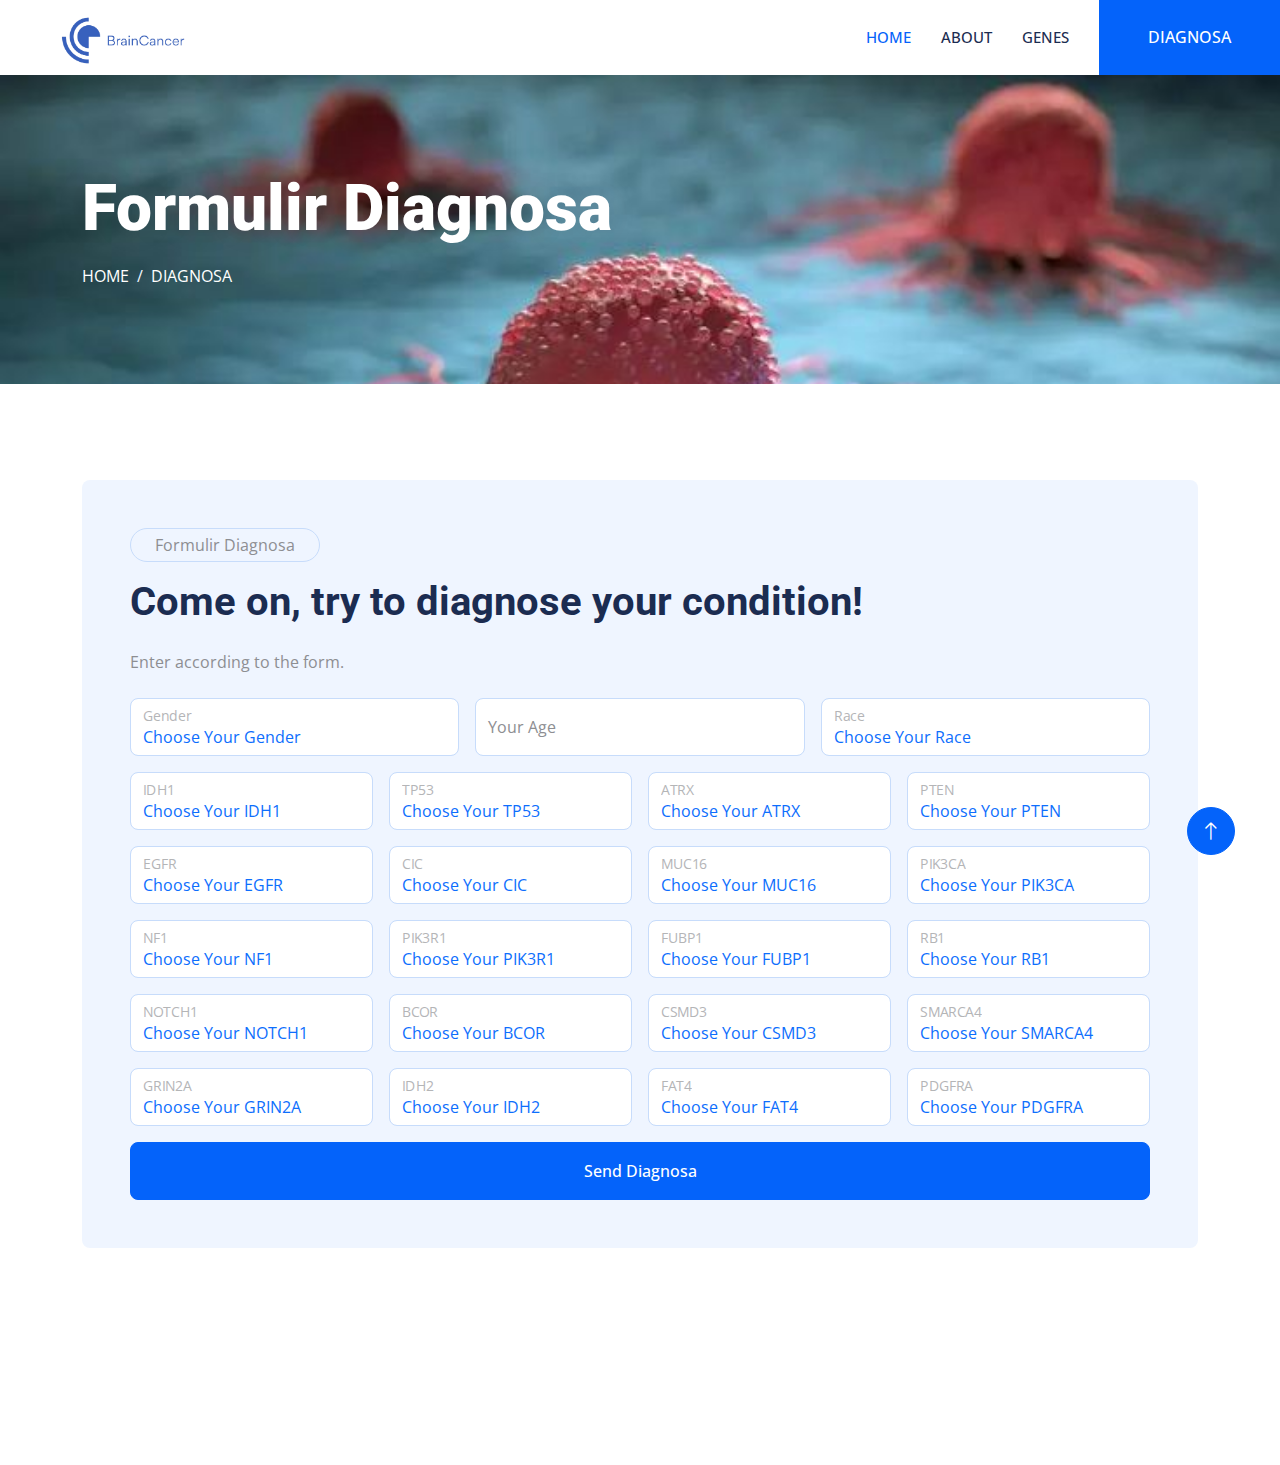
<file: templates/contact.html>
<!DOCTYPE html>
<html lang="en">

<head>
    <meta charset="utf-8">
    <title>Klinik - Clinic Website Template</title>
    <meta content="width=device-width, initial-scale=1.0" name="viewport">
    <meta content="" name="keywords">
    <meta content="" name="description">

    <!-- Favicon -->
    <link href="img/favicon.ico" rel="icon">

    <!-- Google Web Fonts -->
    <link rel="preconnect" href="https://fonts.googleapis.com">
    <link rel="preconnect" href="https://fonts.gstatic.com" crossorigin>
    <link href="https://fonts.googleapis.com/css2?family=Open+Sans:wght@400;500&family=Roboto:wght@500;700;900&display=swap" rel="stylesheet"> 

    <!-- Icon Font Stylesheet -->
    <link href="https://cdnjs.cloudflare.com/ajax/libs/font-awesome/5.10.0/css/all.min.css" rel="stylesheet">
    <link href="https://cdn.jsdelivr.net/npm/bootstrap-icons@1.4.1/font/bootstrap-icons.css" rel="stylesheet">

    <!-- Libraries Stylesheet -->
    <link href="lib/animate/animate.min.css" rel="stylesheet">
    <link href="lib/owlcarousel/assets/owl.carousel.min.css" rel="stylesheet">
    <link href="lib/tempusdominus/css/tempusdominus-bootstrap-4.min.css" rel="stylesheet" />

    <!-- Customized Bootstrap Stylesheet -->
    <link href="css/bootstrap.min.css" rel="stylesheet">

    <!-- Template Stylesheet -->
    <link href="css/style.css" rel="stylesheet">
</head>

<body>
    <!-- Spinner Start -->
    <div id="spinner" class="show bg-white position-fixed translate-middle w-100 vh-100 top-50 start-50 d-flex align-items-center justify-content-center">
        <div class="spinner-grow text-primary" style="width: 3rem; height: 3rem;" role="status">
            <span class="sr-only">Loading...</span>
        </div>
    </div>
    <!-- Spinner End -->

    <!-- Navbar Start -->
    <nav class="navbar navbar-expand-lg bg-white navbar-light sticky-top p-0 wow fadeIn" data-wow-delay="0.1s">
        <a href="index.html" class="navbar-brand d-flex align-items-center px-4 px-lg-5">
            <img src="img/logo.png" alt="Klinik Logo" class="img-fluid logo-small">
        </a>               
        <button type="button" class="navbar-toggler me-4" data-bs-toggle="collapse" data-bs-target="#navbarCollapse">
            <span class="navbar-toggler-icon"></span>
        </button>
        <div class="collapse navbar-collapse" id="navbarCollapse">
            <div class="navbar-nav ms-auto p-4 p-lg-0">
                <a href="index.html" class="nav-item nav-link active">Home</a>
                <a href="index.html" class="nav-item nav-link">About</a>
                <a href="index.html" class="nav-item nav-link">Genes</a>
            </div>
            <a href="contact.html" class="btn btn-primary rounded-0 py-4 px-lg-5 d-none d-lg-block">DIAGNOSA</a>
        </div>
    </nav>
    <!-- Navbar End -->

    <!-- Page Header Start -->
    <div class="container-fluid page-header py-5 mb-5 wow fadeIn" data-wow-delay="0.1s">
        <div class="container py-5">
            <h1 class="display-3 text-white mb-3 animated slideInDown">Formulir Diagnosa</h1>
            <nav aria-label="breadcrumb animated slideInDown">
                <ol class="breadcrumb text-uppercase mb-0">
                    <li class="breadcrumb-item"><a class="text-white" href="index.html">Home</a></li>
                    <li class="breadcrumb-item"><a class="text-white" href="contact.html">Diagnosa</a></li>
                </ol>
            </nav>
        </div>
    </div>
    <!-- Page Header End -->


    <!-- Contact Start -->
    <div class="container-xxl py-5">
        <div class="container">
            <div class="row g-4">
                <div class="col-lg-12 wow fadeIn" data-wow-delay="0.1s">
                    <div class="bg-light rounded p-5">
                        <p class="d-inline-block border rounded-pill py-1 px-4">Formulir Diagnosa</p>
                        <h1 class="mb-4">Come on, try to diagnose your condition!</h1>
                        <p class="mb-4">Enter according to the form.</p>
                        <form>
                            <div class="row g-3">
                                <div class="col-md-4">
                                    <div class="form-floating">
                                        <select class="form-control" id="options" aria-label="Floating label select example">
                                            <option value="" disabled selected>Choose Your Gender</option>
                                            <option value="Option 1">Female</option>
                                            <option value="Option 2">Male</option>
                                        </select>
                                        <label for="options">Gender</label>
                                    </div>
                                </div>
                                <div class="col-md-4">
                                    <div class="form-floating">
                                        <input type="email" class="form-control" id="email" placeholder="Your Email">
                                        <label for="email">Your Age</label>
                                    </div>
                                </div>
                                <div class="col-4">
                                    <div class="form-floating">
                                        <select class="form-control" id="options" aria-label="Floating label select example">
                                            <option value="" disabled selected>Choose Your Race</option>
                                            <option value="Option 1">White</option>
                                            <option value="Option 2">Black or African American</option>
                                            <option value="Option 2">Asian</option>
                                            <option value="Option 2">American Indian or Alaska Native</option>
                                        </select>
                                        <label for="options">Race</label>
                                    </div>
                                </div>
                                <div class="col-3">
                                    <div class="form-floating">
                                        <select class="form-control" id="options" aria-label="Floating label select example">
                                            <option value="" disabled selected>Choose Your IDH1</option>
                                            <option value="Option 1">Mutated</option>
                                            <option value="Option 2">Not Mutated</option>
                                        </select>
                                        <label for="options">IDH1</label>
                                    </div>
                                </div>
                                <div class="col-3">
                                    <div class="form-floating">
                                        <select class="form-control" id="options" aria-label="Floating label select example">
                                            <option value="" disabled selected>Choose Your TP53</option>
                                            <option value="Option 1">Mutated</option>
                                            <option value="Option 2">Not Mutated</option>
                                        </select>
                                        <label for="options">TP53</label>
                                    </div>
                                </div>
                                <div class="col-3">
                                    <div class="form-floating">
                                        <select class="form-control" id="options" aria-label="Floating label select example">
                                            <option value="" disabled selected>Choose Your ATRX</option>
                                            <option value="Option 1">Mutated</option>
                                            <option value="Option 2">Not Mutated</option>
                                        </select>
                                        <label for="options">ATRX</label>
                                    </div>
                                </div>
                                <div class="col-3">
                                    <div class="form-floating">
                                        <select class="form-control" id="options" aria-label="Floating label select example">
                                            <option value="" disabled selected>Choose Your PTEN</option>
                                            <option value="Option 1">Mutated</option>
                                            <option value="Option 2">Not Mutated</option>
                                        </select>
                                        <label for="options">PTEN</label>
                                    </div>
                                </div>
                                <div class="col-3">
                                    <div class="form-floating">
                                        <select class="form-control" id="options" aria-label="Floating label select example">
                                            <option value="" disabled selected>Choose Your EGFR</option>
                                            <option value="Option 1">Mutated</option>
                                            <option value="Option 2">Not Mutated</option>
                                        </select>
                                        <label for="options">EGFR</label>
                                    </div>
                                </div>
                                <div class="col-3">
                                    <div class="form-floating">
                                        <select class="form-control" id="options" aria-label="Floating label select example">
                                            <option value="" disabled selected>Choose Your CIC</option>
                                            <option value="Option 1">Mutated</option>
                                            <option value="Option 2">Not Mutated</option>
                                        </select>
                                        <label for="options">CIC</label>
                                    </div>
                                </div>
                                <div class="col-3">
                                    <div class="form-floating">
                                        <select class="form-control" id="options" aria-label="Floating label select example">
                                            <option value="" disabled selected>Choose Your MUC16</option>
                                            <option value="Option 1">Mutated</option>
                                            <option value="Option 2">Not Mutated</option>
                                        </select>
                                        <label for="options">MUC16</label>
                                    </div>
                                </div>
                                <div class="col-3">
                                    <div class="form-floating">
                                        <select class="form-control" id="options" aria-label="Floating label select example">
                                            <option value="" disabled selected>Choose Your PIK3CA</option>
                                            <option value="Option 1">Mutated</option>
                                            <option value="Option 2">Not Mutated</option>
                                        </select>
                                        <label for="options">PIK3CA</label>
                                    </div>
                                </div>
                                <div class="col-3">
                                    <div class="form-floating">
                                        <select class="form-control" id="options" aria-label="Floating label select example">
                                            <option value="" disabled selected>Choose Your NF1</option>
                                            <option value="Option 1">Mutated</option>
                                            <option value="Option 2">Not Mutated</option>
                                        </select>
                                        <label for="options">NF1</label>
                                    </div>
                                </div>
                                <div class="col-3">
                                    <div class="form-floating">
                                        <select class="form-control" id="options" aria-label="Floating label select example">
                                            <option value="" disabled selected>Choose Your PIK3R1</option>
                                            <option value="Option 1">Mutated</option>
                                            <option value="Option 2">Not Mutated</option>
                                        </select>
                                        <label for="options">PIK3R1</label>
                                    </div>
                                </div>
                                <div class="col-3">
                                    <div class="form-floating">
                                        <select class="form-control" id="options" aria-label="Floating label select example">
                                            <option value="" disabled selected>Choose Your FUBP1</option>
                                            <option value="Option 1">Mutated</option>
                                            <option value="Option 2">Not Mutated</option>
                                        </select>
                                        <label for="options">FUBP1</label>
                                    </div>
                                </div>
                                <div class="col-3">
                                    <div class="form-floating">
                                        <select class="form-control" id="options" aria-label="Floating label select example">
                                            <option value="" disabled selected>Choose Your RB1</option>
                                            <option value="Option 1">Mutated</option>
                                            <option value="Option 2">Not Mutated</option>
                                        </select>
                                        <label for="options">RB1</label>
                                    </div>
                                </div>
                                <div class="col-3">
                                    <div class="form-floating">
                                        <select class="form-control" id="options" aria-label="Floating label select example">
                                            <option value="" disabled selected>Choose Your NOTCH1</option>
                                            <option value="Option 1">Mutated</option>
                                            <option value="Option 2">Not Mutated</option>
                                        </select>
                                        <label for="options">NOTCH1</label>
                                    </div>
                                </div>
                                <div class="col-3">
                                    <div class="form-floating">
                                        <select class="form-control" id="options" aria-label="Floating label select example">
                                            <option value="" disabled selected>Choose Your BCOR</option>
                                            <option value="Option 1">Mutated</option>
                                            <option value="Option 2">Not Mutated</option>
                                        </select>
                                        <label for="options">BCOR</label>
                                    </div>
                                </div>
                                <div class="col-3">
                                    <div class="form-floating">
                                        <select class="form-control" id="options" aria-label="Floating label select example">
                                            <option value="" disabled selected>Choose Your CSMD3</option>
                                            <option value="Option 1">Mutated</option>
                                            <option value="Option 2">Not Mutated</option>
                                        </select>
                                        <label for="options">CSMD3</label>
                                    </div>
                                </div>
                                <div class="col-3">
                                    <div class="form-floating">
                                        <select class="form-control" id="options" aria-label="Floating label select example">
                                            <option value="" disabled selected>Choose Your SMARCA4</option>
                                            <option value="Option 1">Mutated</option>
                                            <option value="Option 2">Not Mutated</option>
                                        </select>
                                        <label for="options">SMARCA4</label>
                                    </div>
                                </div>
                                <div class="col-3">
                                    <div class="form-floating">
                                        <select class="form-control" id="options" aria-label="Floating label select example">
                                            <option value="" disabled selected>Choose Your GRIN2A</option>
                                            <option value="Option 1">Mutated</option>
                                            <option value="Option 2">Not Mutated</option>
                                        </select>
                                        <label for="options">GRIN2A</label>
                                    </div>
                                </div>
                                <div class="col-3">
                                    <div class="form-floating">
                                        <select class="form-control" id="options" aria-label="Floating label select example">
                                            <option value="" disabled selected>Choose Your IDH2</option>
                                            <option value="Option 1">Mutated</option>
                                            <option value="Option 2">Not Mutated</option>
                                        </select>
                                        <label for="options">IDH2</label>
                                    </div>
                                </div>
                                <div class="col-3">
                                    <div class="form-floating">
                                        <select class="form-control" id="options" aria-label="Floating label select example">
                                            <option value="" disabled selected>Choose Your FAT4</option>
                                            <option value="Option 1">Mutated</option>
                                            <option value="Option 2">Not Mutated</option>
                                        </select>
                                        <label for="options">FAT4</label>
                                    </div>
                                </div>
                                <div class="col-3">
                                    <div class="form-floating">
                                        <select class="form-control" id="options" aria-label="Floating label select example">
                                            <option value="" disabled selected>Choose Your PDGFRA</option>
                                            <option value="Option 1">Mutated</option>
                                            <option value="Option 2">Not Mutated</option>
                                        </select>
                                        <label for="options">PDGFRA</label>
                                    </div>
                                </div>
                                <div class="col-12">
                                    <button class="btn btn-primary w-100 py-3" type="button" onclick="window.location.href='about.html';">Send Diagnosa</button>
                                </div>                                
                            </div>
                        </form>
                    </div>
                </div>
            </div>
        </div>
    </div>
    <!-- Contact End -->


    <!-- Footer Start -->
    <div class="container-fluid bg-dark text-light footer mt-5 pt-5 wow fadeIn" data-wow-delay="0.1s">
        <div class="container">
            <div class="copyright">
                <div class="row">
                    <div class="col-md-6 text-center text-md-start mb-3 mb-md-0">
                        &copy; <a class="border-bottom" href="#">Brain Cancer</a>, Kelompok 3.
                    </div>
                    <div class="col-md-6 text-center text-md-end">
                        <!--/*** This template is free as long as you keep the footer author’s credit link/attribution link/backlink. If you'd like to use the template without the footer author’s credit link/attribution link/backlink, you can purchase the Credit Removal License from "https://htmlcodex.com/credit-removal". Thank you for your support. ***/-->
                        Designed By <a class="border-bottom" href="">Kelompok 3</a>
                    </div>
                </div>
            </div>
        </div>
    </div>
    <!-- Footer End -->


    <!-- Back to Top -->
    <a href="#" class="btn btn-lg btn-primary btn-lg-square rounded-circle back-to-top"><i class="bi bi-arrow-up"></i></a>


    <!-- JavaScript Libraries -->
    <script src="https://code.jquery.com/jquery-3.4.1.min.js"></script>
    <script src="https://cdn.jsdelivr.net/npm/bootstrap@5.0.0/dist/js/bootstrap.bundle.min.js"></script>
    <script src="lib/wow/wow.min.js"></script>
    <script src="lib/easing/easing.min.js"></script>
    <script src="lib/waypoints/waypoints.min.js"></script>
    <script src="lib/counterup/counterup.min.js"></script>
    <script src="lib/owlcarousel/owl.carousel.min.js"></script>
    <script src="lib/tempusdominus/js/moment.min.js"></script>
    <script src="lib/tempusdominus/js/moment-timezone.min.js"></script>
    <script src="lib/tempusdominus/js/tempusdominus-bootstrap-4.min.js"></script>

    <!-- Template Javascript -->
    <script src="js/main.js"></script>
</body>

</html>
</file>
<file: templates/css/style.css>
/********** Template CSS **********/
:root {
    --primary: #0463FA;
    --light: #EFF5FF;
    --dark: #1B2C51;
}

.fw-medium {
    font-weight: 500 !important;
}

.fw-bold {
    font-weight: 700 !important;
}

.fw-black {
    font-weight: 900 !important;
}

.back-to-top {
    position: fixed;
    display: none;
    right: 45px;
    bottom: 45px;
    z-index: 99;
}


/*** Spinner ***/
#spinner {
    opacity: 0;
    visibility: hidden;
    transition: opacity .5s ease-out, visibility 0s linear .5s;
    z-index: 99999;
}

#spinner.show {
    transition: opacity .5s ease-out, visibility 0s linear 0s;
    visibility: visible;
    opacity: 1;
}


/*** Button ***/
.btn {
    font-weight: 500;
    transition: .5s;
}

.btn.btn-primary,
.btn.btn-secondary {
    color: #FFFFFF;
}

.btn-square {
    width: 38px;
    height: 38px;
}

.btn-sm-square {
    width: 32px;
    height: 32px;
}

.btn-lg-square {
    width: 48px;
    height: 48px;
}

.btn-square,
.btn-sm-square,
.btn-lg-square {
    padding: 0;
    display: flex;
    align-items: center;
    justify-content: center;
    font-weight: normal;
}


/*** Navbar ***/
.navbar .dropdown-toggle::after {
    border: none;
    content: "\f107";
    font-family: "Font Awesome 5 Free";
    font-weight: 900;
    vertical-align: middle;
    margin-left: 8px;
}

.navbar .navbar-nav .nav-link {
    margin-right: 30px;
    padding: 25px 0;
    color: #FFFFFF;
    font-size: 15px;
    font-weight: 500;
    text-transform: uppercase;
    outline: none;
}

.navbar .navbar-nav .nav-link:hover,
.navbar .navbar-nav .nav-link.active {
    color: var(--primary);
}

@media (max-width: 991.98px) {
    .navbar .navbar-nav .nav-link  {
        margin-right: 0;
        padding: 10px 0;
    }

    .navbar .navbar-nav {
        border-top: 1px solid #EEEEEE;
    }
}

.navbar .navbar-brand,
.navbar a.btn {
    height: 75px;
}

.navbar .navbar-nav .nav-link {
    color: var(--dark);
    font-weight: 500;
}

.navbar.sticky-top {
    top: -100px;
    transition: .5s;
}

@media (min-width: 992px) {
    .navbar .nav-item .dropdown-menu {
        display: block;
        border: none;
        margin-top: 0;
        top: 150%;
        opacity: 0;
        visibility: hidden;
        transition: .5s;
    }

    .navbar .nav-item:hover .dropdown-menu {
        top: 100%;
        visibility: visible;
        transition: .5s;
        opacity: 1;
    }
}


/*** Header ***/
.header-carousel .owl-carousel-text {
    position: absolute;
    width: 100%;
    height: 100%;
    padding: 3rem;
    top: 0;
    left: 0;
    display: flex;
    align-items: center;
    justify-content: center;
    text-shadow: 0 0 30px rgba(0, 0, 0, .1);
}

.header-carousel .owl-nav {
    position: absolute;
    width: 200px;
    height: 45px;
    bottom: 30px;
    left: 50%;
    transform: translateX(-50%);
    display: flex;
    justify-content: space-between;
}

.header-carousel .owl-nav .owl-prev,
.header-carousel .owl-nav .owl-next {
    width: 45px;
    height: 45px;
    display: flex;
    align-items: center;
    justify-content: center;
    color: #FFFFFF;
    background: transparent;
    border: 1px solid #FFFFFF;
    border-radius: 45px;
    font-size: 22px;
    transition: .5s;
}

.header-carousel .owl-nav .owl-prev:hover,
.header-carousel .owl-nav .owl-next:hover {
    background: var(--primary);
    border-color: var(--primary);
}

.header-carousel .owl-dots {
    position: absolute;
    height: 45px;
    bottom: 30px;
    left: 50%;
    transform: translateX(-50%);
    display: flex;
    align-items: center;
    justify-content: center;
}

.header-carousel .owl-dot {
    position: relative;
    display: inline-block;
    margin: 0 5px;
    width: 15px;
    height: 15px;
    background: transparent;
    border: 1px solid #FFFFFF;
    border-radius: 15px;
    transition: .5s;
}

.header-carousel .owl-dot::after {
    position: absolute;
    content: "";
    width: 5px;
    height: 5px;
    top: 4px;
    left: 4px;
    background: #FFFFFF;
    border-radius: 5px;
}

.header-carousel .owl-dot.active {
    background: var(--primary);
    border-color: var(--primary);
}

.page-header {
    background: url(../img/7.jpeg) top center no-repeat;
    background-size: cover;
    text-shadow: 0 0 30px rgba(0, 0, 0, .1);
}

.breadcrumb-item + .breadcrumb-item::before {
    color: var(--light);
}


/*** Service ***/
.service-item {
    transition: .5s;
}

.service-item:hover {
    margin-top: -10px;
    box-shadow: 0 .5rem 1.5rem rgba(0, 0, 0, .08);
}

.service-item .btn {
    width: 40px;
    height: 40px;
    display: inline-flex;
    align-items: center;
    background: #FFFFFF;
    border-radius: 40px;
    white-space: nowrap;
    overflow: hidden;
    transition: .5s;
}

.service-item:hover .btn {
    width: 140px;
}


/*** Feature ***/
@media (min-width: 992px) {
    .container.feature {
        max-width: 100% !important;
    }

    .feature-text  {
        padding-left: calc(((100% - 960px) / 2) + .75rem);
    }
}

@media (min-width: 1200px) {
    .feature-text  {
        padding-left: calc(((100% - 1140px) / 2) + .75rem);
    }
}

@media (min-width: 1400px) {
    .feature-text  {
        padding-left: calc(((100% - 1320px) / 2) + .75rem);
    }
}


/*** Team ***/
.team-item img {
    position: relative;
    top: 0;
    transition: .5s;
}

.team-item:hover img {
    top: -30px;
}

.team-item .team-text {
    position: relative;
    height: 100px;
    transition: .5s;
}

.team-item:hover .team-text {
    margin-top: -60px;
    height: 160px;
}

.team-item .team-text .team-social {
    opacity: 0;
    transition: .5s;
}

.team-item:hover .team-text .team-social {
    opacity: 1;
}

.team-item .team-social .btn {
    display: inline-flex;
    color: var(--primary);
    background: #FFFFFF;
    border-radius: 40px;
}

.team-item .team-social .btn:hover {
    color: #FFFFFF;
    background: var(--primary);
}


/*** Appointment ***/
.bootstrap-datetimepicker-widget.bottom {
    top: auto !important;
}

.bootstrap-datetimepicker-widget .table * {
    border-bottom-width: 0px;
}

.bootstrap-datetimepicker-widget .table th {
    font-weight: 500;
}

.bootstrap-datetimepicker-widget.dropdown-menu {
    padding: 10px;
    border-radius: 2px;
}

.bootstrap-datetimepicker-widget table td.active,
.bootstrap-datetimepicker-widget table td.active:hover {
    background: var(--primary);
}

.bootstrap-datetimepicker-widget table td.today::before {
    border-bottom-color: var(--primary);
}


/*** Testimonial ***/
.testimonial-carousel::before {
    position: absolute;
    content: "";
    top: 0;
    left: 0;
    height: 100%;
    width: 0;
    background: linear-gradient(to right, rgba(255, 255, 255, 1) 0%, rgba(255, 255, 255, 0) 100%);
    z-index: 1;
}

.testimonial-carousel::after {
    position: absolute;
    content: "";
    top: 0;
    right: 0;
    height: 100%;
    width: 0;
    background: linear-gradient(to left, rgba(255, 255, 255, 1) 0%, rgba(255, 255, 255, 0) 100%);
    z-index: 1;
}

@media (min-width: 768px) {
    .testimonial-carousel::before,
    .testimonial-carousel::after {
        width: 200px;
    }
}

@media (min-width: 992px) {
    .testimonial-carousel::before,
    .testimonial-carousel::after {
        width: 300px;
    }
}

.testimonial-carousel .owl-item .testimonial-text {
    background: var(--light);
    transform: scale(.8);
    transition: .5s;
}

.testimonial-carousel .owl-item.center .testimonial-text {
    background: var(--primary);
    transform: scale(1);
}

.testimonial-carousel .owl-item .testimonial-text *,
.testimonial-carousel .owl-item .testimonial-item img {
    transition: .5s;
}

.testimonial-carousel .owl-item.center .testimonial-text * {
    color: var(--light) !important;
}

.testimonial-carousel .owl-item.center .testimonial-item img {
    background: var(--primary) !important;
} 

.testimonial-carousel .owl-nav {
    position: absolute;
    width: 350px;
    top: 15px;
    left: 50%;
    transform: translateX(-50%);
    display: flex;
    justify-content: space-between;
    opacity: 0;
    transition: .5s;
    z-index: 1;
}

.testimonial-carousel:hover .owl-nav {
    width: 300px;
    opacity: 1;
}

.testimonial-carousel .owl-nav .owl-prev,
.testimonial-carousel .owl-nav .owl-next {
    position: relative;
    color: var(--primary);
    font-size: 45px;
    transition: .5s;
}

.testimonial-carousel .owl-nav .owl-prev:hover,
.testimonial-carousel .owl-nav .owl-next:hover {
    color: var(--dark);
}


/*** Footer ***/
.footer .btn.btn-social {
    margin-right: 5px;
    width: 35px;
    height: 35px;
    display: flex;
    align-items: center;
    justify-content: center;
    color: var(--light);
    border: 1px solid #FFFFFF;
    transition: .3s;
}

.footer .btn.btn-social:hover {
    color: var(--primary);
}

.footer .btn.btn-link {
    display: block;
    margin-bottom: 5px;
    padding: 0;
    text-align: left;
    color: #FFFFFF;
    font-size: 15px;
    font-weight: normal;
    text-transform: capitalize;
    transition: .3s;
}

.footer .btn.btn-link::before {
    position: relative;
    content: "\f105";
    font-family: "Font Awesome 5 Free";
    font-weight: 900;
    margin-right: 10px;
}

.footer .btn.btn-link:hover {
    color: var(--primary);
    letter-spacing: 1px;
    box-shadow: none;
}

.footer .copyright {
    padding: 25px 0;
    font-size: 15px;
    border-top: 1px solid rgba(256, 256, 256, .1);
}

.footer .copyright a {
    color: var(--light);
}

.footer .copyright a:hover {
    color: var(--primary);
}



.logo-small {
    width: 150px; /* Ubah sesuai kebutuhan */
    height: auto; /* Agar proporsi gambar tetap terjaga */
}

.form-floating select.form-control {
    color: #0d6efd; /* Warna teks, sesuaikan dengan warna label */
    background-color: #ffffff; /* Warna latar belakang */
}

.form-floating select.form-control:focus {
    box-shadow: 0 0 0 0.2rem rgba(13, 110, 253, 0.25); /* Efek bayangan saat fokus */
}

/* CSS tambahan untuk memperbaiki tampilan navbar */
.navbar {
    transition: background-color 0.3s ease;
}

@media (max-width: 991.98px) {
    .navbar {
        background-color: rgba(255, 255, 255, 0.9); /* Ubah latar belakang di perangkat kecil */
    }
}
</file>
